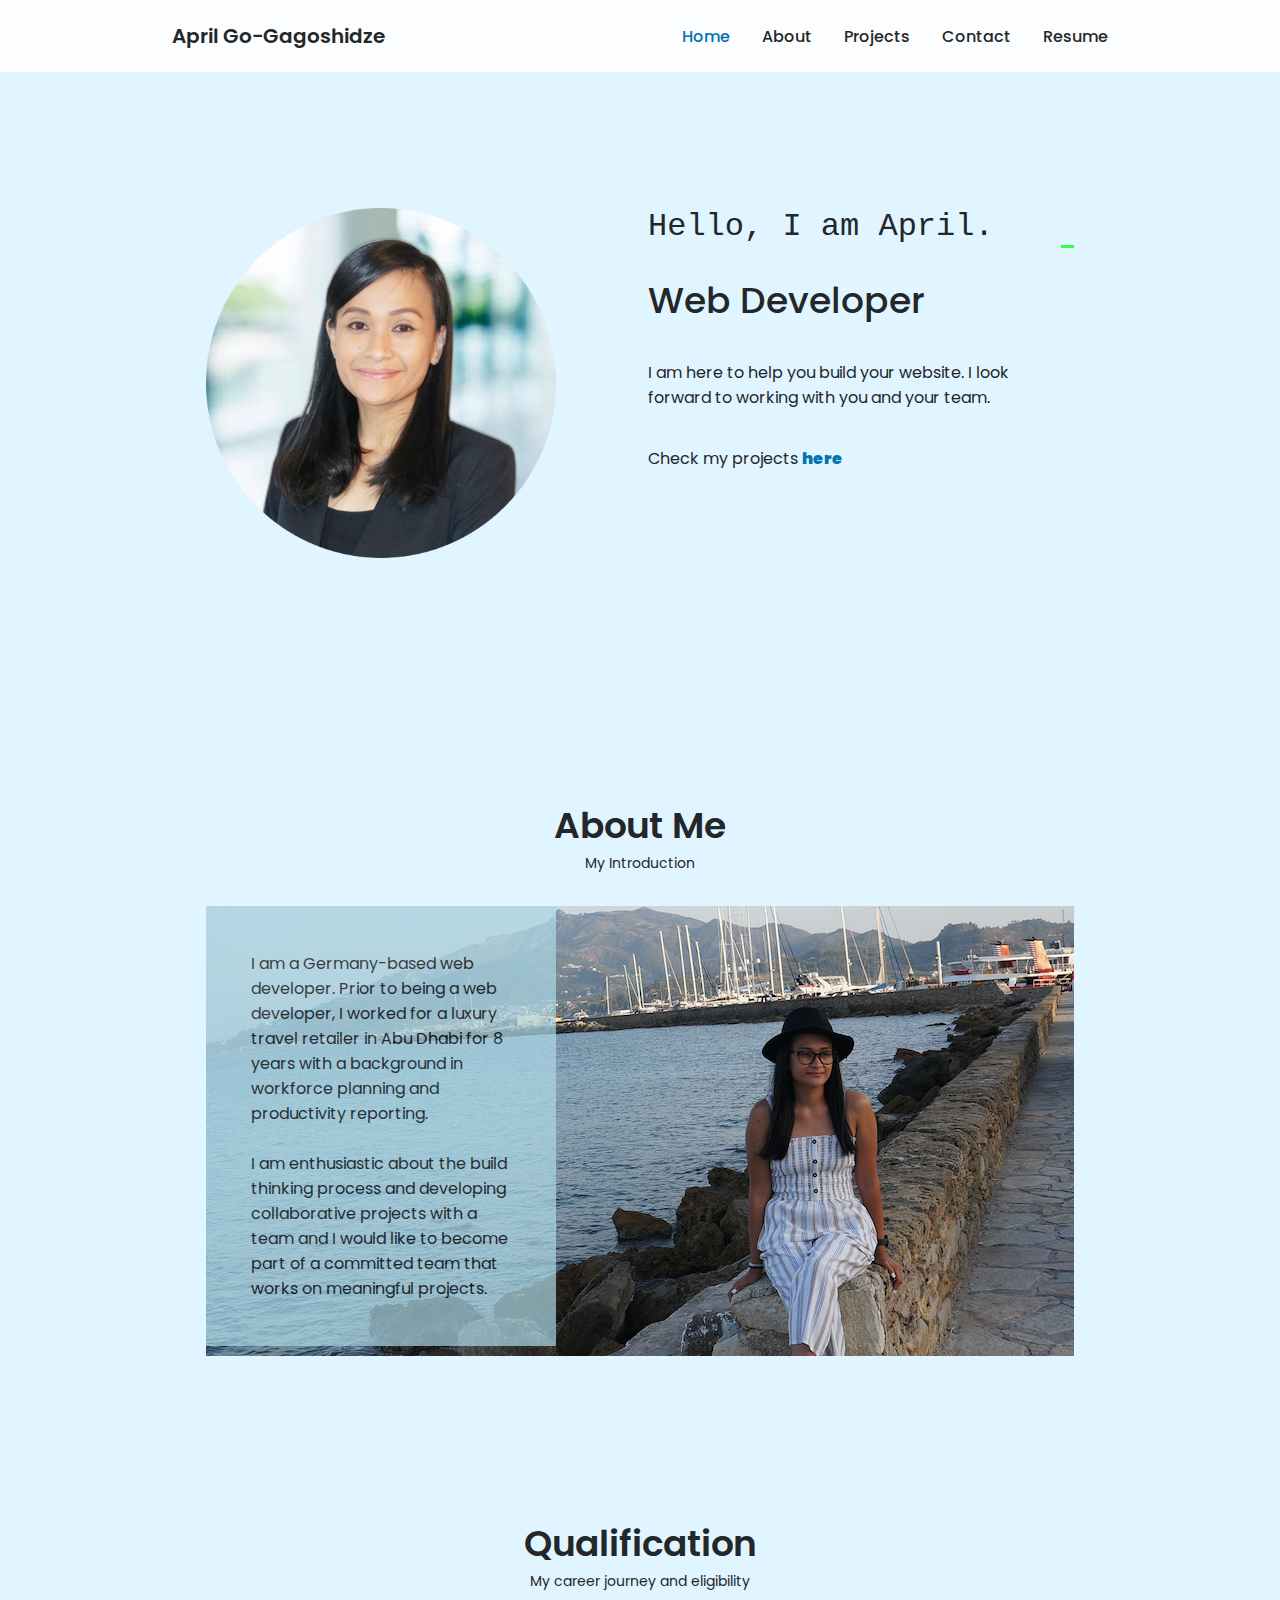
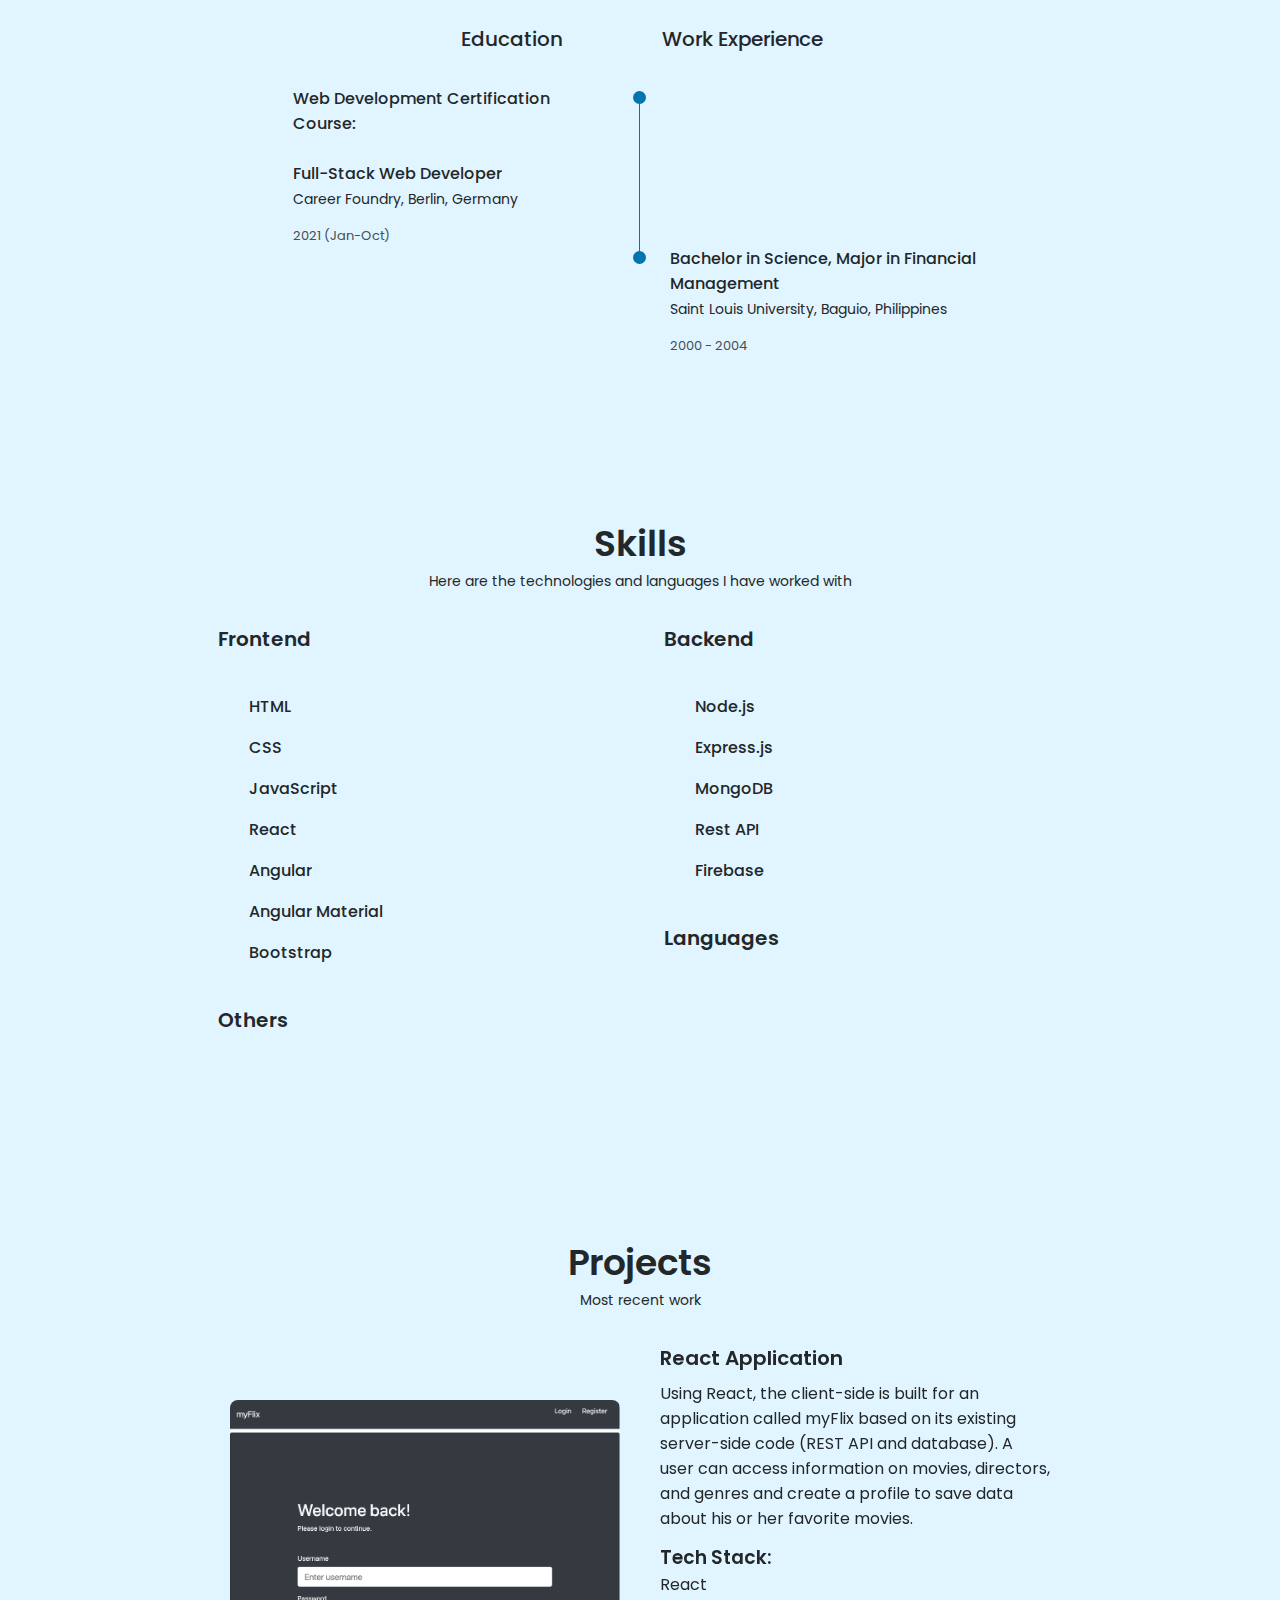
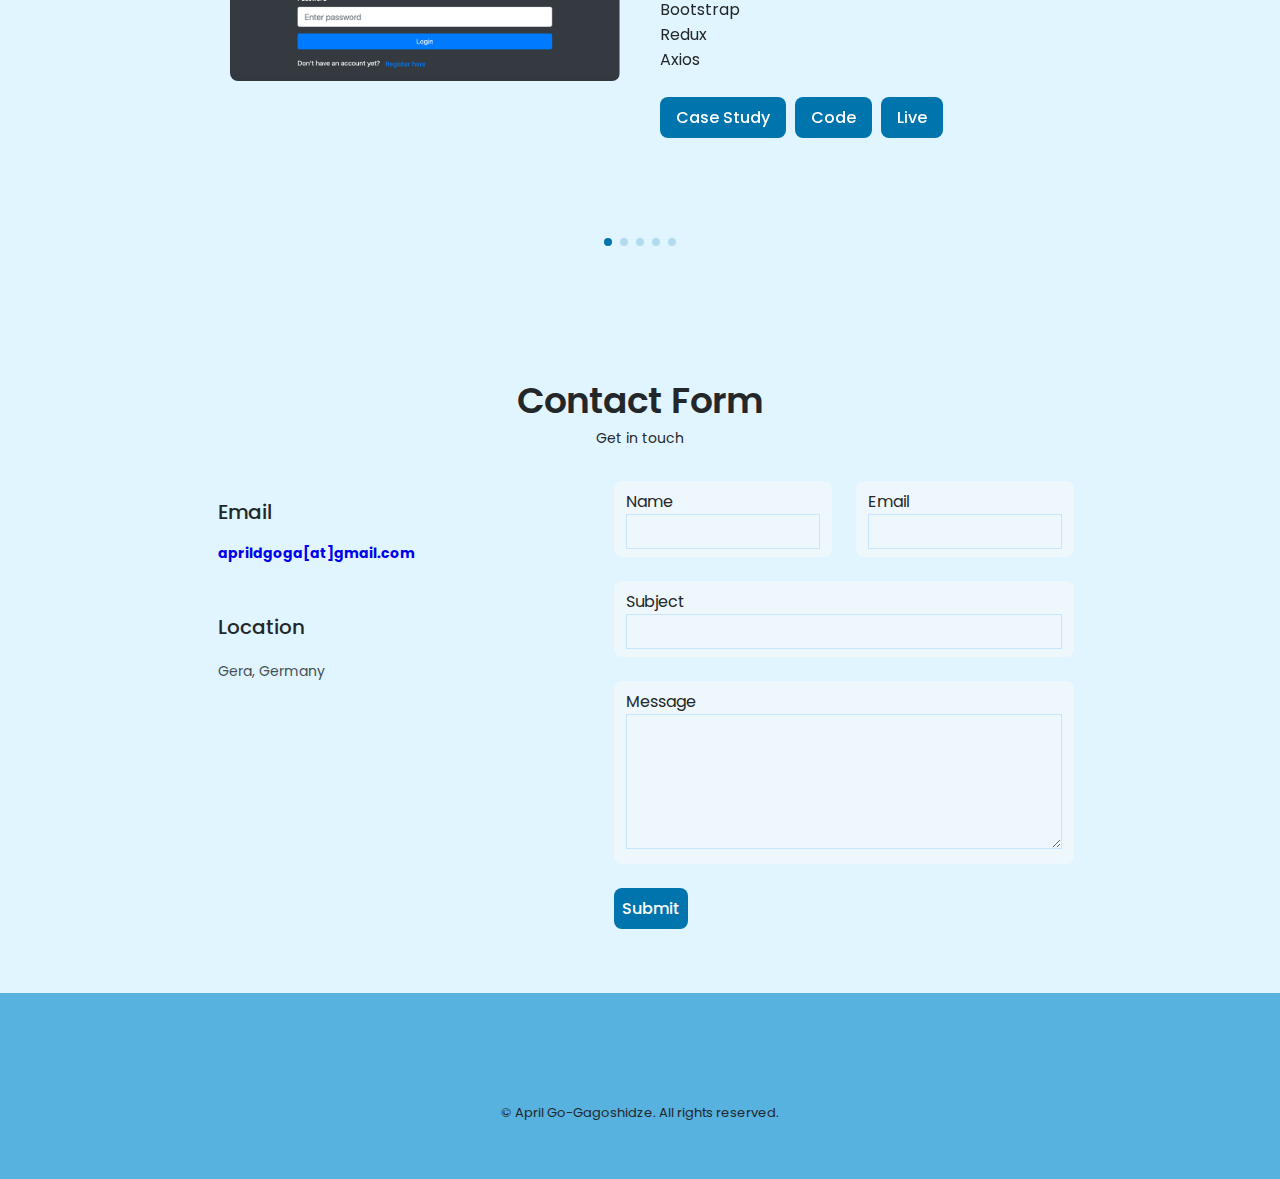
<file: index.html>
<!DOCTYPE html>
  <html lang="en">
    <head>
      <meta charset="UTF-8">
      <meta name="viewport" content="width=device-width, initial-scale=1.0">

      <!--==================== UNICONS ====================-->
      <link rel="stylesheet" href="https://unicons.iconscout.com/release/v4.0.0/css/line.css">
      
      <!--==================== SWIPER CSS ====================-->
      <link rel="stylesheet" href="assets/css/swiper-bundle.min.css">
      
      <!--==================== CSS ====================-->
      <link rel="stylesheet" href="assets/css/styles.css">

      <title>April Go-Gagoshidze</title>
    </head>
    <body>
      <!--==================== HEADER ====================-->
      <header class="header" id="header">
          <nav class="nav container">
            <a href="#home" class="nav__logo">April Go-Gagoshidze</a>
            <div class="nav__menu" id="nav-menu">
              <ul class="nav__list grid">
                <li class="nav__item">
                  <a href="#home" class="nav__link active-link">
                    <i class="uil uil-estate nav__icon"></i> Home
                  </a>
                </li>
                <li class="nav__item">
                  <a href="#about" class="nav__link">
                    <i class="uil uil-user nav__icon"></i> About
                  </a>
                </li>
                <li class="nav__item">
                  <a href="#projects" class="nav__link">
                    <i class="uil uil-scenery nav__icon"></i> Projects
                  </a>
                </li>
                <li class="nav__item">
                  <a href="#contact" class="nav__link">
                    <i class="uil uil-message nav__icon"></i> Contact
                  </a>
                </li>
                <li class="nav__item">
                  <a href="assets/docs/April_Go-Gagoshidze_Resume.pdf" target="_blank" class="nav__link">
                    <i class="uil uil-download-alt nav__icon"></i> Resume
                  </a>
                </li>
              </ul>
              <i class="uil uil-times nav__close" id="nav-close"></i>
            </div>
            <div class="nav__btns">
              <div class="nav__toggle" id="nav-toggle">
                <i class="uil uil-apps"></i>
              </div>
            </div>
          </nav>
      </header>

      <!--==================== MAIN ====================-->
      <main class="main">
        <!--==================== HOME ====================-->
        <section class="about section" id="home">
          <div class="about__container container grid">
            <img src="assets/img/profilePhoto.png" alt="About Photo" class="about__img1">

            <div>
              <div id="parent">Hello, I am April.<div id="border"></div></div>
              <br>
              <h3 class="home__title">Web Developer</h3>
              <p class="home__description">I am here to help you build your
                website. I look forward to working with you and your team.
              </p>
              <p class="home__description">Check my projects
                <a href="#projects" class="home__button">
                  here
                  <i class="uil uil-arrow-right button__icon"></i>
                </a>
              </p>
              
              <div class="home__buttons">
                <a href="https://www.linkedin.com/in/april-go-gagoshidze-614bb2204/" target="_blank" class="home__social">
                  <i class="uil uil-linkedin-alt"></i>
                </a>
                <a href="https://github.com/goapril" target="_blank" class="home__social">
                  <i class="uil uil-github"></i>
                </a>
                <a href="https://twitter.com/April80409451" target="_blank" class="home__social">
                  <i class="uil uil-twitter-alt"></i>
                </a>
                <a href="https://medium.com/@goapril" target="_blank" class="home__social">
                  <i class="uil uil-medium-m"></i>
                </a>
              </div>
            </div>
          </div>
        </section>

        <!--==================== ABOUT ====================-->
        <section class="about section" id="about">
          <h2 class="section__title">About Me</h2>
          <span class="section__subtitle">My Introduction</span>

          <div class="container grid">
            <!--<img src="assets/img/about__april2.png" alt="About Photo" class="about__img2">-->

            <div class="about__data">
              <div class="descriptionBox">
                <p class="about__description">I am a Germany-based web developer. Prior to being a web developer,
                  I worked for a luxury travel retailer in Abu Dhabi for 8 years with a background
                  in workforce planning and productivity reporting.
                  <br>
                  <br>
                  I am enthusiastic about the build thinking process and developing
                  collaborative projects with a team and I would like to become part of a committed team that
                  works on meaningful projects.
                </p>
              </div>
              <!--
              <div class="about__buttons">
                <a download="" href="assets/docs/April_Go-Gagoshidze_Resume.docx" class="button button--flex">
                  Download Resume<i class="uil uil-download-alt button__icon"></i>
                </a>
              </div>
              -->
            </div>
          </div>
        </section>

        <!--==================== QUALIFICATION ====================-->
        <section class="qualification section">
          <h2 class="section__title">Qualification</h2>
          <span class="section__subtitle">My career journey and eligibility</span>

          <div class="qualification__container container">
            <div class="qualification__tabs">
              <div tabindex="1" class="qualification__button button--flex qualification__active" data-target="#education">
                <i class="uil uil-graduation-cap qualification__icon"></i>
                Education
              </div>

              <div tabindex="1" class="qualification__button button--flex" data-target="#work">
                <i class="uil uil-briefcase-alt qualification__icon"></i>
                Work Experience
              </div>                      
            </div>

            <div class="qualification__sections">
              <!--=============== QUALIFICATION CONTENT 1 ===============-->
              <div class="qualification__content qualification__active" data-content id="education">
                <!--=============== QUALIFICATION 1 ===============-->
                <div class="qualification__data">
                  <div>
                    <h2 class="qualification__title">Web Development Certification Course:</h2>
                    <br>
                    <h3 class="qualification__title">Full-Stack Web Developer</h3>
                    <span class="qualification__subtitle">Career Foundry, Berlin, Germany</span>
                    <div class="qualification__calendar">
                      <i class="uil uil-calendar-alt"></i>
                      2021 (Jan-Oct)
                    </div>
                  </div>

                  <div>
                    <span class="qualification__rounder"></span>
                    <span class="qualification__line"></span>
                  </div>
                </div>
                  
                <!--=============== QUALIFICATION 2 ===============-->
                <div class="qualification__data">                                 
                  <div></div>

                  <div>
                    <span class="qualification__rounder"></span>
                  </div>
            
                  <div>
                    <h3 class="qualification__title">Bachelor in Science, Major in Financial Management</h3>
                    <span class="qualification__subtitle">Saint Louis University, Baguio, Philippines</span>
                    <div class="qualification__calendar">
                      <i class="uil uil-calendar-alt"></i>
                      2000 - 2004
                    </div>
                  </div>
                </div>
              </div>

              <!--=============== QUALIFICATION CONTENT 2 ===============-->
              <div class="qualification__content" data-content id="work">
                <!--=============== QUALIFICATION 1 ===============-->
                <div class="qualification__data">
                  <div>
                    <h3 class="qualification__title">Web Developer</h3>
                    <span class="qualification__subtitle">Gera, Germany</span>
                    <div class="qualification__calendar">
                      <i class="uil uil-calendar-alt"></i>
                      2021 - Present
                    </div>
                  </div>

                  <div>
                    <span class="qualification__rounder"></span>
                    <span class="qualification__line"></span>
                  </div>
                </div>
                  
                <!--=============== QUALIFICATION 2 ===============-->
                <div class="qualification__data">
                  <div></div>

                  <div class="qualification__time">
                    <span class="qualification__rounder"></span>
                    <span class="qualification__line"></span>
                  </div>

                  <div>
                    <h3 class="qualification__title">Scheduling Specialist</h3>
                    <span class="qualification__subtitle">DFS Middle East LLC, Abu Dhabi, UAE</span>
                    <div class="qualification__calendar">
                      <i class="uil uil-calendar-alt"></i>
                      Sep 2009 - Aug 2016
                    </div>
                  </div>
                </div>

                <div class="qualification__data">
                  <div>
                    <h3 class="qualification__title">Training Administrator</h3>
                    <span class="qualification__subtitle">DFS Middle East LLC, Abu Dhabi, UAE</span>
                    <div class="qualification__calendar">
                      <i class="uil uil-calendar-alt"></i>
                      May 2008 - Aug 2009
                    </div>
                  </div>

                  <div>
                    <span class="qualification__rounder"></span>
                    <!-- <span class="qualification__line"></span> -->
                  </div>
                </div>
              </div>
            </div>
          </div>
        </section>

        <!--==================== SKILLS ====================-->
        <section class="skills section">
          <h2 class="section__title">Skills</h2>
          <span class="section__subtitle">Here are the technologies and languages I have worked with</span>

          <div class="skills__container container grid">
            <div>
              <!--=============== SKILLS 1 ===============-->
              <div class="skills__content skills__open">
                <div class="skills__header">
                  <i class="uil uil-arrow skills__icon"></i>
                  <div>
                    <h1 class="skills__title">Frontend</h1>
                  </div>

                  <i class="uil uil-angle-down skills__arrow"></i>
                </div>

                <div class="skills__list grid">
                  <div class="skills__data">
                    <div class="skills__titles">
                      <h3 class="skills__name">HTML</h3>
                    </div>
                  </div>

                  <div class="skills__data">
                    <div class="skills__titles">
                      <h3 class="skills__name">CSS</h3>
                    </div>
                  </div>

                  <div class="skills__data">
                    <div class="skills__titles">
                      <h3 class="skills__name">JavaScript</h3>
                    </div>
                  </div>

                  <div class="skills__data">
                    <div class="skills__titles">
                      <h3 class="skills__name">React</h3>
                    </div>
                  </div>

                  <div class="skills__data">
                    <div class="skills__titles">
                      <h3 class="skills__name">Angular</h3>
                    </div>
                  </div>

                  <div class="skills__data">
                    <div class="skills__titles">
                      <h3 class="skills__name">Angular Material</h3>
                    </div>
                  </div>

                  <div class="skills__data">
                    <div class="skills__titles">
                      <h3 class="skills__name">Bootstrap</h3>
                    </div>
                  </div>

                </div>
              </div>

              <!--=============== SKILLS 2 ===============-->
              <div class="skills__content skills__close">
                <div class="skills__header">
                  <i class="uil uil-server-network skills__icon"></i>
                  <div>
                    <h1 class="skills__title">Others</h1>
                  </div>

                  <i class="uil uil-angle-down skills__arrow"></i>
                </div>

                <div class="skills__list grid">
                  <div class="skills__data">
                    <div class="skills__titles">
                      <h3 class="skills__name">Github</h3>
                    </div>
                  </div>

                  <div class="skills__data">
                    <div class="skills__titles">
                      <h3 class="skills__name">Heroku</h3>
                    </div>
                  </div>

                  <div class="skills__data">
                    <div class="skills__titles">
                      <h3 class="skills__name">Amazon Lambda</h3>
                    </div>
                  </div>

                  <div class="skills__data">
                    <div class="skills__titles">
                      <h3 class="skills__name">NPM</h3>
                    </div>
                  </div>

                  <div class="skills__data">
                    <div class="skills__titles">
                      <h3 class="skills__name">Adobe Photoshop CC</h3>
                    </div>
                  </div>

                  <div class="skills__data">
                    <div class="skills__titles">
                      <h3 class="skills__name">Adobe InDesign</h3>
                    </div>
                  </div>

                  <div class="skills__data">
                    <div class="skills__titles">
                      <h3 class="skills__name">MS and Google Office Apps</h3>
                    </div>
                  </div>
                </div>
              </div>
            </div>

            <div>
              <!--=============== SKILLS 3 ===============-->
              <div class="skills__content skills__open">
                <div class="skills__header">
                  <i class="uil uil-server skills__icon"></i>
                  <div>
                    <h1 class="skills__title">Backend</h1>
                  </div>

                  <i class="uil uil-angle-down skills__arrow"></i>
                </div>

                <div class="skills__list grid">
                  <div class="skills__data">
                    <div class="skills__titles">
                      <h3 class="skills__name">Node.js</h3>
                    </div>
                  </div>

                  <div class="skills__data">
                    <div class="skills__titles">
                      <h3 class="skills__name">Express.js</h3>
                    </div>
                  </div>

                  <div class="skills__data">
                    <div class="skills__titles">
                      <h3 class="skills__name">MongoDB</h3>
                    </div>
                  </div>

                  <div class="skills__data">
                    <div class="skills__titles">
                      <h3 class="skills__name">Rest API</h3>
                    </div>
                  </div>

                  <div class="skills__data">
                    <div class="skills__titles">
                      <h3 class="skills__name">Firebase</h3>
                    </div>
                  </div>

                </div>
              </div>

              <!--=============== SKILLS 4 ===============-->
              <div class="skills__content skills__close">
                <div class="skills__header">
                  <i class="uil uil-globe skills__icon"></i>
                  <div>
                    <h1 class="skills__title">Languages</h1>
                  </div>

                  <i class="uil uil-angle-down skills__arrow"></i>
                </div>

                <div class="skills__list grid">
                  <div class="skills__data">
                    <div class="skills__titles">
                      <h3 class="skills__name">English</h3>
                    </div>
                  </div>

                  <div class="skills__data">
                    <div class="skills__titles">
                      <h3 class="skills__name">Filipino</h3>
                    </div>
                  </div>

                  <div class="skills__data">
                    <div class="skills__titles">
                      <h3 class="skills__name">German</h3>
                    </div>
                  </div>

                </div>
              </div>
            </div>
            
          </div>
        </section> 

        <!--==================== PORTFOLIO ====================-->
        <section class="portfolio section" id="projects">
          <h2 class="section__title">Projects</h2>
          <span class="section__subtitle">Most recent work</span>

          <div class="portfolio__container container swiper-container">
            <div class="swiper-wrapper">
              <!--=============== PORTFOLIO 1 ===============-->
              <div class="portfolio__content grid swiper-slide">
                <img src="assets/img/ReactApp.png" alt="Project Photo" class="portfolio__img">

                <div class="portfolio__data">
                  <h3 class="portfolio__title">React Application</h3>
                  <p class="portfolio__description">Using React, the client-side is built for an application
                    called myFlix based on its existing server-side code (REST API and database). A user can
                    access information on movies, directors, and genres and create a profile to save data
                    about his or her favorite movies.
                  </p>
                  <h3>Tech Stack:</h3>
                  <li>React</li>
                  <li>Bootstrap</li>
                  <li>Redux</li>
                  <li>Axios</li>
                  <br>
                  <a href="casestudy.html" target="_blank" class="button button--flex button--small portfolio__button">
                    Case Study
                  </a>
                  <a href="https://github.com/goapril/myFlix-client" target="_blank" class="button button--flex button--small portfolio__button">
                    Code
                  </a>
                  <a href="https://april-myflix.netlify.app/" target="_blank" class="button button--flex button--small portfolio__button">
                    Live
                  </a>
                </div>
              </div>

              <!--=============== PORTFOLIO 2 ===============-->
              <div class="portfolio__content grid swiper-slide">
                <img src="assets/img/AngularApp.png" alt="Project Photo" class="portfolio__img">

                <div class="portfolio__data">
                  <h3 class="portfolio__title">Angular Application</h3>
                  <p class="portfolio__description">Using Angular, build the client-side for an application
                    called myFlix based on its existing server-side code (REST API and database), with
                    supporting documentation. Users will be able to use the app whenever they want to read
                    information about different movies or update their user information.
                  </p>
                  <h3>Tech Stack:</h3>
                  <li>Angular</li>
                  <li>Node.js and npm package</li>
                  <li>Angular Material</li>
                  <li>Typedoc</li>
                  <li>JSdoc</li>
                  <br>
                  <a href="https://github.com/goapril/myFlix-Angular-client/tree/NewBranch2" target="_blank" class="button button--flex button--small portfolio__button">
                    Code
                  </a>
                  <a href="https://goapril.github.io/myFlix-Angular-client/" target="_blank" class="button button--flex button--small portfolio__button">
                    Live
                  </a>
                </div>
              </div>

              <!--=============== PORTFOLIO 3 ===============-->
              <div class="portfolio__content grid swiper-slide">
                <img src="assets/img/api.png" alt="Project Photo" class="portfolio__img">

                <div class="portfolio__data">
                  <h3 class="portfolio__title">Movie API</h3>
                  <p class="portfolio__description">The server-side component of a “movies” web application is
                    built. The web application will provide users with access to information about different
                    movies, directors, and genres. Users will be able to sign up, update their personal
                    information, and create a list of their favorite movies.
                  </p>
                  <h3>Tech Stack:</h3>
                  <li>Node.js</li>
                  <li>Express</li>
                  <li>MongoDB</li>
                  <li>Mongoose</li>
                  <li>JavaScript</li>
                  <li>Hosting via Heroku and testing on Postman</li>
                  <br>
                  <a href="https://github.com/goapril/movie_api" target="_blank" class="button button--flex button--small portfolio__button">
                    Code
                  </a>
                </div>
              </div>

              <!--=============== PORTFOLIO 4 ===============-->
              <div class="portfolio__content grid swiper-slide">
                <img src="assets/img/MeetHub.png" alt="Project Photo" class="portfolio__img">

                <div class="portfolio__data">
                  <h3 class="portfolio__title">Meethub App</h3>
                  <p class="portfolio__description">This application uses the Google Calendar API to fetch
                    upcoming events and it is built with a serverless, progressive web application (PWA)
                    with React using a test-driven development (TDD) technique.
                  </p>
                  <h3>Tech Stack:</h3>
                  <li>React</li>
                  <li>Google OAuth2 for login</li>
                  <li>Amazon Lambda functions for hosting</li>
                  <li>Enzyme for code testing</li>
                  <br>
                  <a href="https://github.com/goapril/meethub" target="_blank" class="button button--flex button--small portfolio__button">
                    Code
                  </a>
                  <a href="https://goapril.github.io/meethub/" target="_blank" class="button button--flex button--small portfolio__button">
                    Live
                  </a>
                </div>
              </div>

              <!--=============== PORTFOLIO 5 ===============-->
              <div class="portfolio__content grid swiper-slide">
                <img src="assets/img/PokedexApp.png" alt="Project Photo" class="portfolio__img">

                <div class="portfolio__data">
                  <h3 class="portfolio__title">Pokedex App</h3>
                  <p class="portfolio__description">This is a small web application that is built with HTML,
                    CSS, and JavaScript that loads data from an external API and enables the viewing of data
                    points in detail.
                  </p>
                  <h3>Tech Stack:</h3>
                  <li>HTML</li>
                  <li>CSS</li>
                  <li>JavaScript</li>
                  <li>Bootstrap</li>
                  <br>
                  <a href="https://github.com/goapril/PokeDexApp" target="_blank" class="button button--flex button--small portfolio__button">
                    Code
                  </a>
                  <a href="https://goapril.github.io/PokeDexApp/" target="_blank" class="button button--flex button--small portfolio__button">
                    Live
                  </a>
                </div>
              </div>
            </div>

            <div class="swiper-button-next">
              <i class="uil uil-angle-right-b swiper-portfolio-icon"></i>
            </div>
            <div class="swiper-button-prev">
              <i class="uil uil-angle-left-b swiper-portfolio-icon"></i>
            </div>

            <div class="swiper-pagination"></div>
          </div>
        </section>
        
        <!--==================== CONTACT ME ====================-->
        <!--<section class="contact section" id="contact">
          <h2 class="section__title">Contact</h2>
          <span class="section__subtitle">If you want to get in touch, click my email below.
          <br> I will get back to you as soon as I can.</span>

          <div class="contact__container container">
            <div class="contact__socials">
              <a href="mailto:aprildgoga@gmail.com">
                <i class="uil uil-envelopes contact__icon"></i>
              </a>
              <h3 class="contact__social"><a href="mailto:aprildgoga@gmail.com">aprildgoga[at]gmail.com</a></h3>
            </div>
          </div>
        </section>-->

        <!--==================== CONTACT ME ====================-->
        <section class="contact section" id="contact">
          <h2 class="section__title">Contact Form</h2>
          <span class="section__subtitle">Get in touch</span>

          <div class="contact__container container grid">
            <div>
              <div class="contact__information">
                <i class="uil uil-envelope contact__icon"></i>

                <div>
                  <h3 class="contact__title">Email</h3>
                  <h5 class="contact__subtitle"><a href="mailto:aprildgoga@gmail.com">aprildgoga[at]gmail.com</a></h5>
                </div>
              </div>

              <div class="contact__information">
                <i class="uil uil-map-marker contact__icon"></i>

                <div>
                  <h3 class="contact__title">Location</h3>
                  <span class="contact__subtitle">Gera, Germany</span>
                </div>
              </div>
            </div>

            <form action="https://formsubmit.co/aprildgoga@gmail.com" method="POST" class="contact__form grid" id="contactForm">
              <div class="contact__inputs grid">
                <div class="contact__content">
                  <label for="" class="contact__label">Name</label>
                  <input type="text" class="contact__input" name="name" required>
                </div>
                <div class="contact__content">
                  <label for="" class="contact__label">Email</label>
                  <input type="email" class="contact__input" name="email" required>
                </div>
              </div>
              <div class="contact__content">
                <label for="" class="contact__label">Subject</label>
                <input type="text" class="contact__input" name="subject" required>
              </div>
              <div class="contact__content">
                <label for="" class="contact__label">Message</label>
                <textarea name="message" id="message" cols="0" rows="5" class="contact__input"></textarea>
              </div>
              <input type="hidden" name="_subject" value="New email!">
              <input type="hidden" name="_next" value="https://goapril.github.io/PortfolioAGG/thankyou.html">
              <div>
                <button type="submit" class="button contact__button">
                  Submit
                </button>
              </div>
            </form>
          </div>
        </section>
      </main>

      <!--==================== FOOTER ====================-->
      <footer class="footer">
        <div class="footer__bg">
          <div class="footer__container container">
            <div class="footer__socials">
              <a href="https://www.linkedin.com/in/april-go-gagoshidze-614bb2204/" target="_blank" class="footer__social">
                <i class="uil uil-linkedin-alt"></i>
              </a>
              <a href="https://github.com/goapril" target="_blank" class="footer__social">
                <i class="uil uil-github"></i>
              </a>
              <a href="https://twitter.com/April80409451" target="_blank" class="footer__social">
                <i class="uil uil-twitter-alt"></i>
              </a>
              <a href="https://medium.com/@goapril" target="_blank" class="footer__social">
                <i class="uil uil-medium-m"></i>
              </a>
            </div>
          </div>
          <p class="footer__copy">&#169; April Go-Gagoshidze. All rights reserved.</p>
        </div>
      </footer>
      
      <!--==================== SCROLL TOP ====================-->
      <a href="#" class="scrollup" id="scroll-up">
        <i class="uil uil-arrow-up scrollup__icon"></i>
      </a>

      <!--==================== SWIPER JS ====================-->
      <script src="assets/js/swiper-bundle.min.js"></script>
        
      <!--==================== MAIN JS ====================-->
      <script src="assets/js/main.js"></script>
    </body>
  </html>
</file>
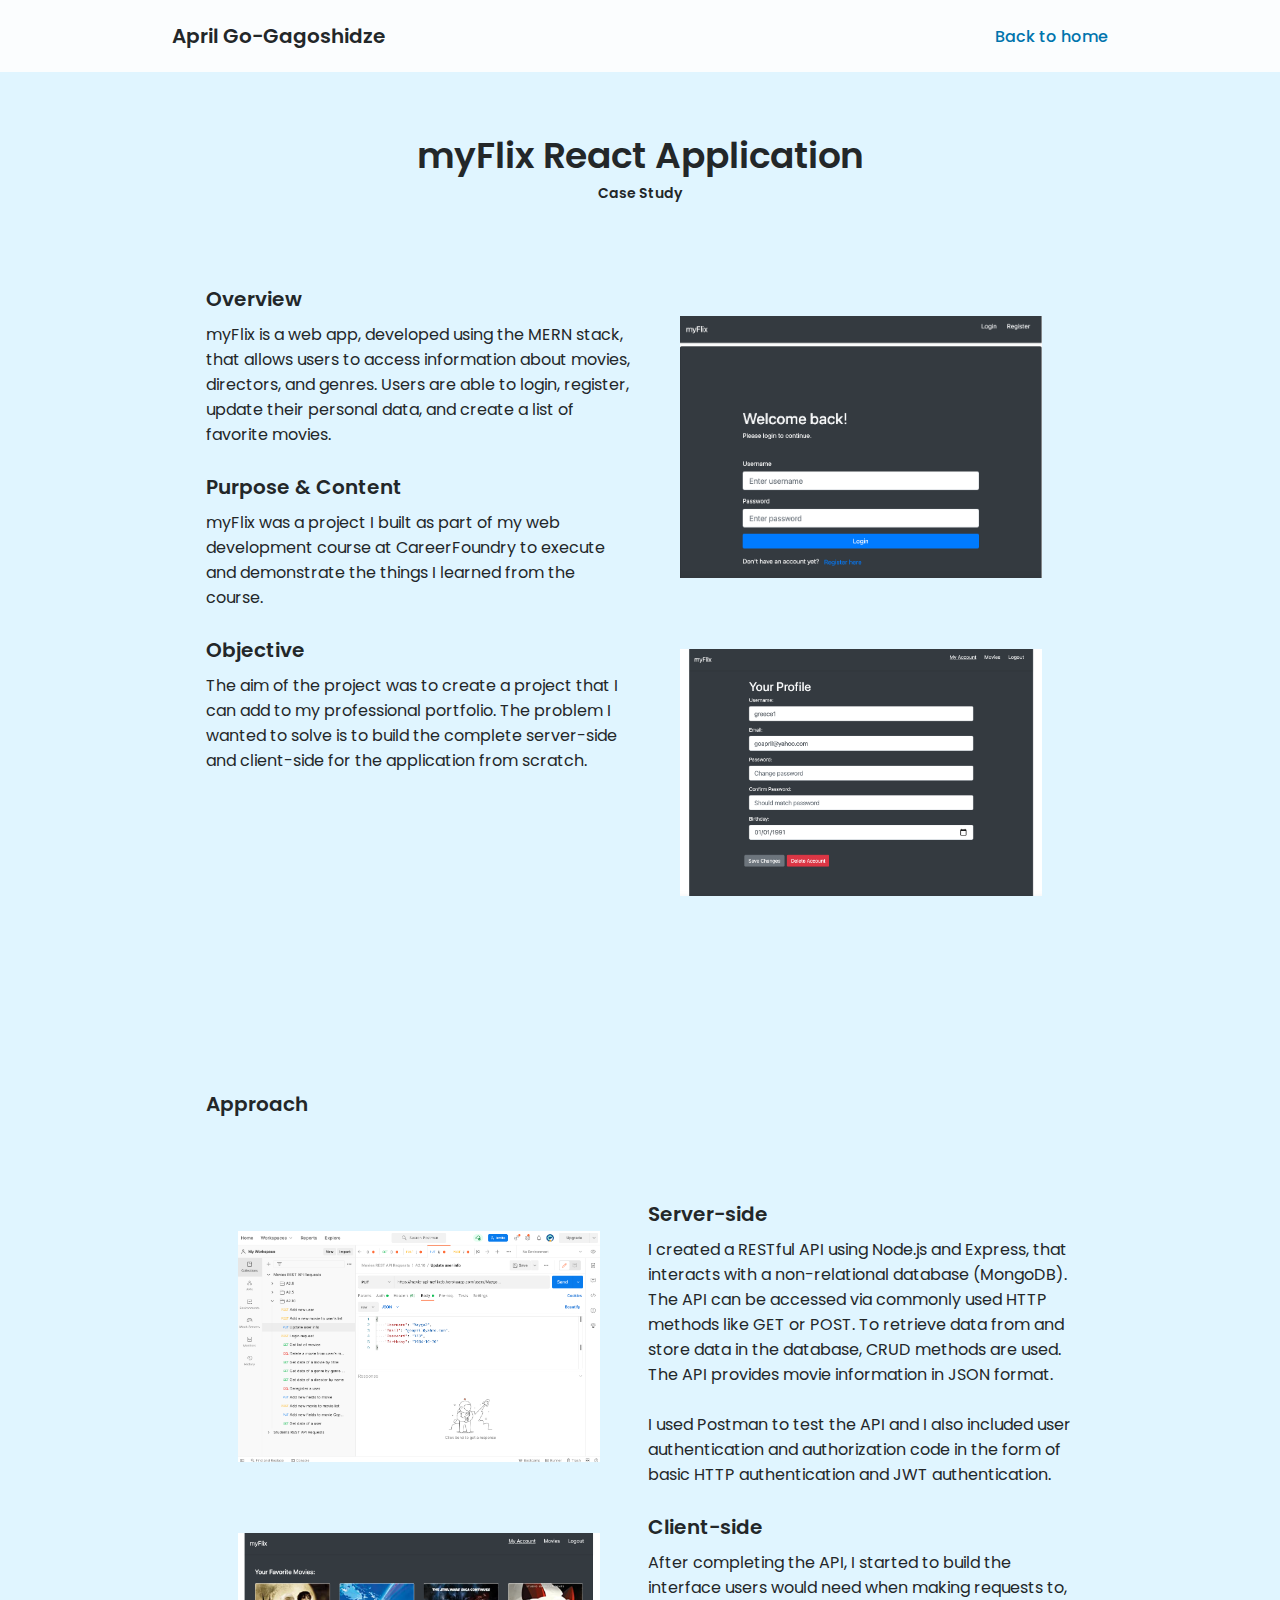
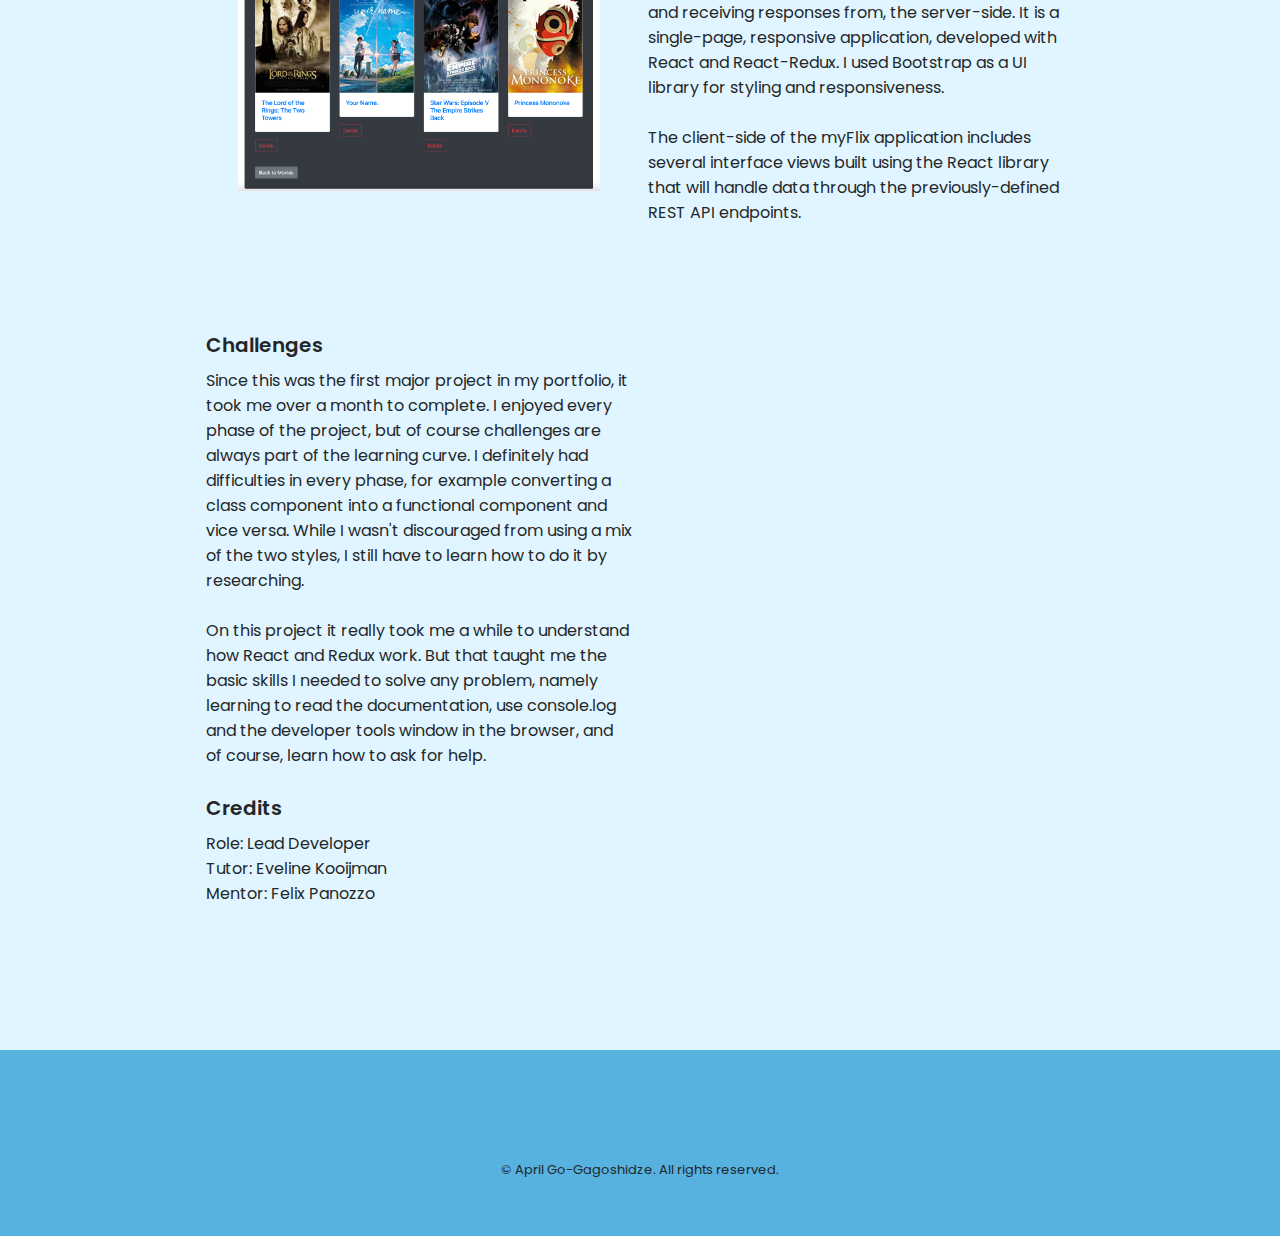
<file: casestudy.html>
<!DOCTYPE html>
  <html lang="en">
    <head>
      <meta charset="UTF-8">
      <meta name="viewport" content="width=device-width, initial-scale=1.0">

      <!--==================== UNICONS ====================-->
      <link rel="stylesheet" href="https://unicons.iconscout.com/release/v4.0.0/css/line.css">
      
      <!--==================== SWIPER CSS ====================-->
      <link rel="stylesheet" href="assets/css/swiper-bundle.min.css">
      
      <!--==================== CSS ====================-->
      <link rel="stylesheet" href="assets/css/styles.css">

      <title>Case Study</title>
    </head>
    <body>
      <!--==================== HEADER ====================-->
      <header class="header" id="header">
        <nav class="nav container">
          <a href="#home" class="nav__logo">April Go-Gagoshidze</a>
          <div class="nav__menu" id="nav-menu">
            <ul class="nav__list grid">
              <li class="nav__item">
                <a href="index.html" class="nav__link active-link">
                  <i class="uil uil-estate nav__icon"></i> Back to home
                </a>
              </li>
            </ul>
            
          </div>
          <div class="nav__btns">
            <div class="nav__toggle" id="nav-toggle">
              <i class="uil uil-estate nav__icon"></i>
            </div>
          </div>
        </nav>
      </header>

      <!--==================== Case Study ====================-->
      <section class="about section" id="about">
        <h2 class="section__title">myFlix React Application</h2>
        <h3 class="section__subtitle">Case Study</h3>

        <div class="about__container container grid">
          <div>
            <h3 class="portfolio__title">Overview</h3>
            <p>myFlix is a web app, developed using the MERN stack, that allows
              users to access information about movies, directors, and genres. Users are able to login, register,
              update their personal data, and create a list of favorite movies.
            </p>
            <br>
            <h3 class="portfolio__title">Purpose & Content</h3>
            <p>myFlix was a project I built as part of my web development course at
              CareerFoundry to execute and demonstrate the things I learned from the course.
            </p>
            <br>
            <h3 class="portfolio__title">Objective</h3>
            <p>The aim of the project was to create a project that I can add to my
              professional portfolio. The problem I wanted to solve is to build the complete server-side and
              client-side for the application from scratch.
            </p>
          </div>
          <div>
            <img src="assets/img/ReactApp.png" alt="React Project Photo" class="case__img">
            <img src="assets/img/profile.png" alt="React Project Photo" class="case__img">
          </div>
          <br>
          <br>
        </div>

        <div class="about__container container">
          <h3 class="portfolio__title">Approach</h3>
        </div>

        <div class="about__container container grid">
          <div>
            <img src="assets/img/postman.png" alt="React Project Photo" class="case__img">
            <img src="assets/img/favoritemovies.png" alt="React Project Photo" class="case__img">
          </div>
          <div>
            <h3 class="portfolio__title">Server-side</h3>
            <p>I created a RESTful API using Node.js and Express, that interacts with a
              non-relational database (MongoDB). The API can be accessed via commonly used HTTP methods like GET or
              POST. To retrieve data from and store data in the database, CRUD methods are used. The API provides
              movie information in JSON format.
            </p>
            <br>
            <p>
              I used Postman to test the API and I also included user authentication and authorization code in the
              form of basic HTTP authentication and JWT authentication.
            </p>
            <br>
            <h3 class="portfolio__title">Client-side</h3>
            <p>After completing the API, I started to build the interface users would
              need when making requests to, and receiving responses from, the server-side. It is a single-page,
              responsive application, developed with React and React-Redux. I used  Bootstrap as a UI library for
              styling and responsiveness.
            </p>
            <br>
            <p>The client-side of the myFlix application includes several interface views built using the React library
              that will handle data through the previously-defined REST API endpoints.
            </p>
            <br>
          </div>
        </div>

        <div class="about__container container grid">
          <div>
            <h3 class="portfolio__title">Challenges</h3>
            <p>Since this was the first major project in my portfolio, it took me over a
              month to complete. I enjoyed every phase of the project, but of course challenges are always part of the
              learning curve. I definitely had difficulties in every phase, for example converting a class component
              into a functional component and vice versa. While I wasn't discouraged from using a mix of the two styles,
              I still have to learn how to do it by researching.
            </p>
            <br>
            <p>On this project it really took me a while to understand how React and Redux work. But that taught me the
              basic skills I needed to solve any problem, namely learning to read the documentation, use console.log and
              the developer tools window in the browser, and of course, learn how to ask for help.
            </p>
            <br>
            <div>
              <h3 class="portfolio__title">Credits</h3>
              <p>Role: Lead Developer</p>
              <p>Tutor: Eveline Kooijman</p>
              <p>Mentor: Felix Panozzo</p>
            </div>
          </div>
          
        </div>
      </section>

      <!--==================== FOOTER ====================-->
      <footer class="footer">
        <div class="footer__bg">
          <div class="footer__container container">
            <div class="footer__socials">
              <a href="https://www.linkedin.com/in/april-go-gagoshidze-614bb2204/" target="_blank" class="footer__social">
                <i class="uil uil-linkedin-alt"></i>
              </a>
              <a href="https://github.com/goapril" target="_blank" class="footer__social">
                <i class="uil uil-github"></i>
              </a>
              <a href="https://twitter.com/April80409451" target="_blank" class="footer__social">
                <i class="uil uil-twitter-alt"></i>
              </a>
              <a href="https://medium.com/@goapril" target="_blank" class="footer__social">
                <i class="uil uil-medium-m"></i>
              </a>
            </div>
          </div>
          <p class="footer__copy">&#169; April Go-Gagoshidze. All rights reserved.</p>
        </div>
      </footer>
      
    <!--==================== SCROLL TOP ====================-->
    <a href="#" class="scrollup" id="scroll-up">
      <i class="uil uil-arrow-up scrollup__icon"></i>
    </a>

    <!--==================== SWIPER JS ====================-->
    <script src="assets/js/swiper-bundle.min.js"></script>

    <!--==================== MAIN JS ====================-->
    <script src="assets/js/main.js"></script>
  </body>
</html>
</file>
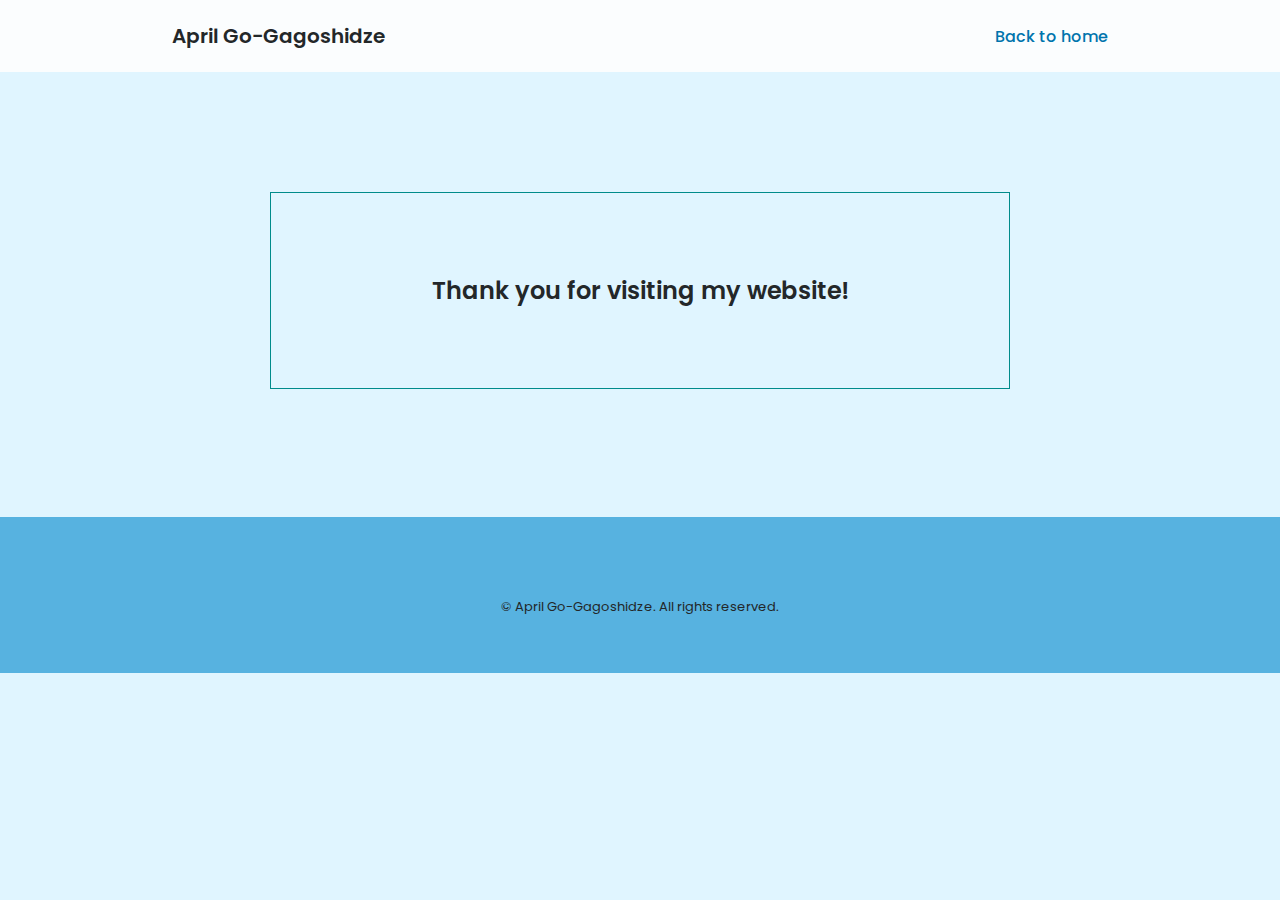
<file: thankyou.html>
<html lang="en">
<head>
  <meta charset="UTF-8">
      <meta name="viewport" content="width=device-width, initial-scale=1.0">

      <!--==================== UNICONS ====================-->
      <link rel="stylesheet" href="https://unicons.iconscout.com/release/v4.0.0/css/line.css">
      
      <!--==================== SWIPER CSS ====================-->
      <link rel="stylesheet" href="assets/css/swiper-bundle.min.css">
      
      <!--==================== CSS ====================-->
      <link rel="stylesheet" href="assets/css/styles.css">
</head>
<body>
  <!--==================== HEADER ====================-->
  <header class="header" id="header">
    <nav class="nav container">
      <a href="#home" class="nav__logo">April Go-Gagoshidze</a>
      <div class="nav__menu" id="nav-menu">
        <ul class="nav__list grid">
          <li class="nav__item">
            <a href="index.html" class="nav__link active-link">
              <i class="uil uil-estate nav__icon"></i> Back to home
            </a>
          </li>
        </ul>
      </div>
      <div class="nav__btns">
        <div class="nav__toggle" id="nav-toggle">
          <i class="uil uil-estate nav__icon"></i>
        </div>
      </div>
    </nav>
  </header>

  <!--==================== THANK YOU ====================-->
  <section class="about section container">
    <div class="thankYou__message">
      <h2>Thank you for visiting my website!</h2>
    </div>
  </section>

  <!--==================== FOOTER ====================-->
  <footer class="footer">
    <div class="footer__bg">
      <div class="footer__container container">
        <div class="footer__socials">
          <a href="https://www.linkedin.com/in/april-go-gagoshidze-614bb2204/" target="_blank" class="footer__social">
            <i class="uil uil-linkedin-alt"></i>
          </a>
          <a href="https://github.com/goapril" target="_blank" class="footer__social">
            <i class="uil uil-github"></i>
          </a>
          <a href="https://twitter.com/April80409451" target="_blank" class="footer__social">
            <i class="uil uil-twitter-alt"></i>
          </a>
          <a href="https://medium.com/@goapril" target="_blank" class="footer__social">
            <i class="uil uil-medium-m"></i>
          </a>
        </div>
      </div>
      <p class="footer__copy">&#169; April Go-Gagoshidze. All rights reserved.</p>
    </div>
  </footer>
</body>
</html>
</file>
<file: assets/css/styles.css>
/*==================== GOOGLE FONTS ====================*/
@import url('https://fonts.googleapis.com/css2?family=Poppins:wght@400;500;600&display=swap');

/*==================== VARIABLES CSS ====================*/
:root {
  --header-height: 3rem;

  /*========== Colors ==========*/
  /* Change favorite color */
  --hue-color: 200;

  /* HSL color mode */
  --first-color: hsl(var(--hue-color), 100%, 34%);
  --first-color-second: hsl(var(--hue-color), 69%, 61%);
  --first-color-alt: hsl(var(--hue-color), 57%, 53%);
  --first-color-lighter: hsl(var(--hue-color), 92%, 60%);
  --title-color: hsl(var(--hue-color), 8%, 15%);
  --text-color: hsl(var(--hue-color), 8%, 15%);
  --text-color-light: hsl(var(--hue-color), 8%, 30%);
  --input-color: hsl(var(--hue-color), 70%, 96%);
  --body-color: hsl(var(--hue-color), 60%, 99%);
  --container-color: #FFF;
  --scroll-bar-color: hsl(var(--hue-color), 12%, 90%);
  --scroll-thumb-color: hsl(var(--hue-color), 12%, 80%);

  /*========== Font and typography ==========*/
  --body-font: 'Poppins', sans-serif;

  /* .5rem = 8px, 1rem = 16px, 1.5rem = 24px ... */
  --big-font-size: 2rem;
  --h1-font-size: 1.5rem;
  --h2-font-size: 1.25rem;
  --h3-font-size: 1.125rem;
  --normal-font-size: .938rem;
  --small-font-size: .813rem;
  --smaller-font-size: .75rem;

  /*========== Font weight ==========*/
  --font-medium: 500;
  --font-semi-bold: 600;

  /*========== Margins Bottom ==========*/
  /* .25rem = 4px, .5rem = 8px, .75rem = 12px ... */
  --mb-0-25: .25rem;
  --mb-0-5: .5rem;
  --mb-0-75: .75rem;
  --mb-1: 1rem;
  --mb-1-5: 1.5rem;
  --mb-2: 2rem;
  --mb-2-5: 2.5rem;
  --mb-3: 3rem;

  /*========== z index ==========*/
  --z-tooltip: 10;
  --z-fixed: 100;
  --z-modal: 1000;
}

/* Font size for large devices */
@media screen and (min-width: 968px) {
  :root {
      --big-font-size: 3rem;
      --h1-font-size: 2.25rem;
      --h2-font-size: 1.5rem;
      --h3-font-size: 1.25rem;
      --normal-font-size: 1rem;
      --small-font-size: .875rem;
      --smaller-font-size: .813rem;
  }
}

/*==================== BASE ====================*/
*{
  box-sizing: border-box;
  padding: 0;
  margin: 0;
}

html{
  scroll-behavior: smooth;
}

body{
  margin: 0 0 var(--header-height) 0;
  font-family: var(--body-font);
  font-size: var(--normal-font-size);
  background-color: hsl(200, 100%, 94%);
  color: var(--text-color);
}

h1,h2,h3,h4{
  color: var(--title-color);
  font-weight: var(--font-semi-bold);
}

ul{
  list-style: none;
}

a{
  text-decoration: none;
}

img{
  max-width: 100%;
  height: auto;
}

/*==================== REUSABLE CSS CLASSES ====================*/
.section{
  padding: 2rem 0 4rem;
}

.section__title{
  font-size: var(--h1-font-size);
}

.section__subtitle{
  display: block;
  font-size: var(--small-font-size);
  margin-bottom: var(--mb-3);
}

.section__title,
.section__subtitle{
  text-align: center;
}

/*==================== LAYOUT ====================*/
.container{
  /*max-width: 768px;*/
  max-width: 868px;
  margin-left: var(--mb-1-5);
  margin-right: var(--mb-1-5);
}

.grid{
  display: grid;
  gap: 1.5rem;
}

.header{
  width: 100%;
  position: fixed;
  bottom: 0;
  left: 0;
  z-index: var(--z-fixed);
  background-color: var(--body-color);
}

/*==================== NAV ====================*/
.nav{
  max-width: 968px;
  height: var(--header-height);
  display: flex;
  justify-content: space-between;
  align-items: center;
}

.nav__logo{
  margin-left: 1rem;
}

.nav__logo{
  color: var(--title-color);
  font-weight: var(--font-semi-bold);
  font-size: var(--h3-font-size);
}

.nav__toggle{
  color: var(--title-color);
  font-weight: var(--font-semi-bold);
}

.nav__logo:hover{
  color: var(--first-color);
}

.nav__toggle{
  font-size: 1.1rem;
  cursor: pointer;
}

.nav__toggle:hover{
  color: var(--first-color);
}

@media screen and (max-width: 767px){
  .nav__menu{
    position: fixed;
    bottom: -100%;
    left: 0;
    width: 100%;
    background-color: var(--body-color);
    padding: 2rem 1.5rem 4rem;
    box-shadow: 0 -1px 4px rgba(0,0,0,.15);
    border-radius: 1.5rem 1.5rem 0 0;
    transition: .3s;
  }
}

.nav__list{
  grid-template-columns: repeat(3, 1fr);
  gap: 2rem;
}

.nav__link{
  display: flex;
  flex-direction: column;
  align-items: center;
  font-size: var(--normal-font-size);
  font-weight: var(--font-medium);
  color: var(--title-color);
}

.nav__link:hover{
  color: var(--first-color);
}

.nav__icon{
  font-size: 1.2rem;
}

.nav__close{
  position: absolute;
  right: 1.3rem;
  bottom: .5rem;
  font-size: 1.5rem;
  cursor: pointer;
  color: var(--first-color);
}

.nav__close:hover{
  color: var(--first-color-alt);
}

/* show menu */
.show-menu{
  bottom: 0;
}

/* Active link */
.active-link{
  color: var(--first-color);
}

/* Change background header */
.scroll-header{
  box-shadow: 0 -1px 4px rgba(0,0,0,.15);
}

/*==================== HOME ====================*/
.home__container{
  gap: 1rem;
}

.home__img{
  text-align: center;
  padding: 3rem;
}

.home__content{
  grid-template-columns: 3fr 3fr;
  padding-top: 3.5rem;
  align-items: center;
}

.home__subtitle{
  font-size: var(--h1-font-size);
  margin-top: 1rem;
}

.home__title{
  font-size: var(--h1-font-size);
  font-weight: var(--font-medium);
  margin-bottom: var(--mb-2);
}

.home__description{
  margin-bottom: var(--mb-1-5);
}

.home__buttons{
  background: none;
  color: var(--first-color);
  font-weight: var(--font-semi-bold);
  padding-left: .5rem;
  margin-top: 3rem;
}

.home__button{
  font-weight: 900;
  color: var(--first-color);
}

.home__scroll{
  display: none;
}

.home__scroll-button{
  color: var(--first-color);
  transition: .3s;
}

.home__scroll-button:hover{
  transform: translateY(.25rem);
}

.home__scroll-mouse{
  font-size: 2rem;
}

.home__scroll-name{
  font-size: var(--small-font-size);
  color: var(--text-color);
  font-weight: var(--font-medium);
  margin-right: var(--mb-0-25);
}

.home__scroll-arrow{
  font-size: 1.25rem;
}

.home__social{
  font-size: 1.25rem;
  margin-right: var(--mb-1-5);
  width: 2rem;
  color: var(--first-color);
}

.home__social:hover{
  color: var(--first-color-lighter);
}

/*==================== BUTTONS ====================*/
.button{
  display: inline-block;
  background-color: var(--first-color);
  color: #fff;
  padding: .5rem;
  border-radius: .5rem;
  font-weight: var(--font-medium);
}

.button:hover{
  background-color: var(--first-color-alt);
}

.button__icon{
  font-size: 1.25rem;
  margin-left: .25rem;
  transition: .3s;
}

.button--white{
  background-color: #fff;
  color: var(--first-color);
}

.button--white:hover{
  background-color: #fff;
}

.button--flex{
  display: inline-flex;
  align-items: center;
}

.button--small{
  padding: .5rem 1rem;
  margin-right: .3rem;
}

.button--link{
  padding: 0;
  background-color: transparent;
  color: var(--first-color);
}

.button--link:hover{
  background-color: transparent;
  color: var(--first-color-alt);
}

/*==================== ABOUT ====================*/
.about__img1{
  border-radius: .5rem;
  /*justify-self: center;*/
  text-align: center;
}

.about__img2{
  border-radius: .5rem;
  /*justify-self: center;*/
  text-align: center;
}

.about__data{
  background-image: url("../img/1.png");
  background-position: center;
  height: 450px;
}

.about__description{
  /*text-align: left;*/
  /*margin-bottom: var(--mb-1-5);*/
  color: black;
  padding: 45px;
  background-color: lightblue;
  opacity: .7;
}

.descriptionBox{
  max-width: 350px;
}

.about__info{
  display: flex;
  justify-content: space-evenly;
  margin-bottom: var(--mb-2-5);
}

.about__info-title{
  font-size: var(--h2-font-size);
  font-weight: var(--font-semi-bold);
  color: var(--title-color);
}

.about__info-name{
  font-size: var(--smaller-font-size);
}

.about__info-title,
.about__info-name{
  display: block;
  text-align: center;
}

.about__buttons{
  display: flex;
  justify-content: center;
  margin-top: 3rem;
}

/*==================== QUALIFICATION ====================*/
.qualification__tabs{
  display: flex;
  justify-content: space-evenly;
  margin-bottom: var(--mb-2);
}

.qualification__button{
  font-size: var(--h3-font-size);
  font-weight: var(--font-medium);
  cursor: pointer;
}

.qualification__button:hover{
  color: var(--first-color);

}

.qualification__button[tabindex]:focus{
  color: var(--first-color);
}

.qualification__icon{
  font-size: 1.8rem;
  margin-right: var(--mb-0-25);
}

.qualification__data{
  display: grid;
  grid-template-columns: 1fr max-content 1fr;
  column-gap: 1.5rem;
}

.qualification__title{
  font-size: var(--normal-font-size);
  font-weight: var(--font-medium);
}

.qualification__subtitle{
  display: inline-block;
  font-size: var(--small-font-size);
  margin-bottom: var(--mb-1);
}

.qualification__calendar{
  font-size: var(--smaller-font-size);
  color: var(--text-color-light);
}

.qualification__rounder{
  display: inline-block;
  width: 13px;
  height: 13px;
  background-color: var(--first-color);
  border-radius: 50%;
}

.qualification__line{
  display: block;
  width: 1px;
  height: 100%;
  background-color: var(--first-color);
  transform: translate(6px, -7px);
}

.qualification [data-content]{
  display: none;
}

.qualification__active[data-content]{
  display: block;
}

.qualification__button .qualification__active{
  color: var(--first-color);
  }

  /*==================== SKILLS ====================*/
.skills__container{
  row-gap: 0;
}

.skills__header{
  display: flex;
  align-items: center;
  margin-bottom: var(--mb-2-5);
  cursor: pointer;
}

.skills__icon,
.skills__arrow{
  font-size: 2rem;
  color: var(--first-color);
}

.skills__icon{
  margin-right: var(--mb-0-75);
}

.skills__title{
  font-size: var(--h3-font-size);
}

.skills__subtitle{
  font-size: var(--small-font-size);
  color: var(--text-color-light);
}

.skills__arrow{
  margin-left: auto;
  transition: .4s;
}

.skills__list{
  row-gap: 1rem;
  padding-left: 2.7rem;
}

.skills__titles{
  display: flex;
  justify-content: space-between;
}

.skills__name{
  font-size: var(--normal-font-size);
  font-weight: var(--font-medium);
}

.skills__bar,
.skills__percentage{
  height: 5px;
  border-radius: .25rem;
}

.skills__bar{
  background-color: var(--first-color-lighter);
}

.skills__percentage{
  display: block;
  background-color: var(--first-color);
}

.skills__html{
  width: 90%;
}

.skills__css{
  width: 80%;
}

.skills__js{
  width: 60%;
}

.skills__react{
  width: 85%;
}

.skills__php{
  width: 80%;
}

.skills__node{
  width: 70%;
}

.skills__firebase{
  width: 90%;
}

.skills__python{
  width: 55%;
}

.skills__figma{
  width: 90%;
}

.skills__sketch{
  width: 85%;
}

.skills__photoshop{
  width: 85%;
}

.skills__close .skills__list{
  height: 0;
  overflow: hidden;
}

.skills__open .skills__list{
  height: max-content;
  margin-bottom: var(--mb-2-5);
}

.skills__open .skills__arrow{
  transform: rotate(-180deg);
}

/*==================== PORTFOLIO ====================*/
.portfolio__container {
  overflow: initial;
}

.portfolio__content {
  padding: 0 1.5rem;
}

.portfolio__img {
  border-radius: .5rem;
}

.portfolio__title {
  font-size: var(--h3-font-size);
  margin-bottom: var(--mb-0-5);
}

.portfolio__description {
  margin-bottom: var(--mb-0-75);
}

.portfolio__button:hover .button__icon {
  transform: translateX(0.25rem);
}

.swiper-button-prev::after,
.swiper-button-next::after {
  content: '';
}

.swiper-portfolio-icon {
  font-size: 2rem;
  color: var(--first-color);
}

.swiper-button-prev {
  left: -.5rem;
}

.swiper-button-next {
  right: -.5rem;
}

.swiper-container-horizontal > .swiper-pagination-bullets {
  bottom: -2.5rem;
}

.swiper-pagination-bullet-active {
  background-color: var(--first-color);
}

.swiper-pagination-bullet {
  background-color: var(--first-color);
}

.swiper-button-prev,
.swiper-button-next,
.swiper-pagination-bullet {
  outline: none;
}

/*==================== CONTACT ME ====================*/
.contact__container{
  row-gap: 2rem;
}

.contact__socials{
  text-align: center;
  margin: 2rem;
}

.contact__social{
  text-align: center;
  margin-bottom: 6rem;
}

.contact__information{
  display: flex;
  margin-bottom: var(--mb-2);
}

.contact__icon{
  font-size: 2rem;
  color: var(--first-color);
  margin-right: var(--mb-0-75);
  margin-top: var(--mb-0-75);
}

.contact__title{
  font-size: var(--h3-font-size);
  font-weight: var(--font-medium);
  margin: var(--mb-1) var(--mb-1) var(--mb-1) 0;
}

.contact__subtitle{
  font-size: var(--small-font-size);
  color: var(--text-color-light);
}

.contact__content{
  background-color: var(--input-color);
  border-radius: .5rem;
  padding: .50rem .75rem .25rem;
}

.contact_label{
  font-size: var(--smaller-font-size);
  color: var(--title-color);
}

.contact__input{
  width: 100%;
  background-color: var(--input-color);
  color: var(--text-color);
  font-family: var(--body-font);
  font-size: var(--normal-font-size);
  border: 1px solid #c9e6ff;
  outline: none;
  padding: .25rem .25rem .25rem 0;
  margin-bottom: .25rem;
}

.contact__button{
  font-family: inherit;
  font-size: inherit;
  border: none;
}

/*==================== CASE STUDY ====================*/
.case__img{
  border-radius: .5rem;
  justify-self: center;
  padding: 2rem;
}

/*==================== THANK YOU ====================*/
.thankYou__message{
  text-align: center;
  margin: 4rem;
  padding: 5rem;
  border: solid 1px darkcyan;
}

/*==================== FOOTER ====================*/
.footer{
  padding-top: 2rem;
}

.footer__container{
row-gap: 3.5rem;
}

.footer__bg{
  background-color: var(--first-color-second);
  padding: 2rem 0 3rem;
}

.footer__title{
  font-size: var(--h1-font-size);
  margin-bottom: var(--mb-0-25);
}

.footer__subtitle{
  font-size: var(--small-font-size);
}

.footer__links{
  display: flex;
  flex-direction: column;
  row-gap: 1.5rem;
}

.footer__link:hover{
  color: var(--first-color-lighter);
}

.footer__socials{
  text-align: center;
}

.footer__social{
  font-size: 1.25rem;
  margin-right: var(--mb-1-5);
}

.footer__social{
  width: 2rem;
}

.footer__social:hover{
  color: var(--first-color-lighter);
}

.footer__copy{
  font-size: var(--smaller-font-size);
  text-align: center;
  color: var(--text-color);
  margin-top: var(--mb-0-5);
}

.footer__title,
.footer__subtitle,
.footer__link,
.footer__social{
  color: #fff;
}

/*========== SCROLL UP ==========*/
.scrollup{
  position: fixed;
  right: 1rem;
  bottom: -20%;
  background-color: var(--first-color);
  opacity: .8;
  padding: 0 .3rem;
  border-radius: .4rem;
  z-index: var(--z-tooltip);
  transition: .4s;
}

.scrollup:hover{
  background-color: var(--first-color-alt);
}

.scrollup__icon{
  font-size: 1.5rem;
  color: #fff;
}

/* Show scroll */
.show-scroll{
  bottom: 5rem;
}

/*========== SCROLL BAR ==========*/
::-webkit-scrollbar{
  width: 0.6rem;
  background-color: var(--scroll-bar-color);
  border-radius: .5rem;
}

::-webkit-scrollbar-thumb{
  background-color: var(--scroll-thumb-color);
  border-radius: .5rem;
}

::-webkit-scrollbar-thumb:hover{
  background-color: var(--text-color-light);
}

/*==================== MEDIA QUERIES ====================*/
/* For small devices */
@media screen and (max-width: 350px){
  .container{
    margin-left: var(--mb-1);
    margin-right: var(--mb-1);
  }
  .nav__menu{
    padding: 2rem .25rem 4rem;
  }
  .nav__list{
    column-gap: 0;
  }
  .about__img1{
    text-align: center;
  }
  .about__img2{
    text-align: center;
  }
  .home__img{
    text-align: center;
    padding: 1.5rem;
  }
  .home__description{
    margin-top: 1rem;
  }
  .home__socials{
    padding-top: 1rem;
  }
  .grid{
    grid-template-columns: 1fr;
  }
  .home__data{
    text-align: center;
  }
  .button--small{
    margin-top: 1rem;
  }
  .skills__title{
    font-size: var(--normal-font-size);
  }
  .qualification__data{
    gap: .5rem;
  }
  .qualification__button{
    font-size: var(--normal-font-size);
  }
  .button--flex{
    padding-right: 1rem;
  }
  .contact__socials{
    margin: 0;
  }
  .footer__copy{
    margin-top: 2rem;
  }
} 

/* For medium devices */
@media screen and (min-width: 568px){
  .about__container,
  .skills__container,
  .portfolio__content,
  .contact__container,
  .footer__container{
    grid-template-columns: repeat(2, 1fr);
  }
  .qualification__sections{
    display: grid;
    grid-template-columns: .8fr;
    justify-content: center;
  }
  .footer__links{
    flex-direction: row;
    column-gap: 2rem;
  }
  .footer__copy{
    margin-top: 2rem;
  }
  .home__img{
    text-align: center;
    padding: 2rem;
  }
}

@media screen and (min-width: 768px){
  .container{
    margin-left: auto;
    margin-right: auto;
  }
  body{
    margin: 0;
  }
  .section{
    padding: 8rem 0 2rem;
  }
  .section__subtitle{
    margin-bottom: 2rem;
  }
  .header{
    top: 0;
    bottom: initial;
  }
  .header,
  .main,
  .footer__container{
    padding: 0 1rem;
  }
  .nav{
    height: calc(var(--header-height) + 1.5rem);
    column-gap: 1rem;
  }
  .nav__icon,
  .nav__close,
  .nav__toggle{
    display: none;
  }
  .nav__list{
    display: flex;
    column-gap: 2rem;
  }
  .nav__menu{
    margin-left: auto;
  }
  .change-theme{
    margin: 0;
  }
  .about__container{
    column-gap: 1rem;
  }
  .home__description{
    margin-top: 2rem;
  }
  .home__socials{
    padding-top: 2rem;
  }
  .about__img1{
    width: 350px;
  }
  .about__img2{
    width: 350px;
  }
  .about__description{
    text-align: initial; 
  }
  .about__info{
    justify-content: space-between;
  }
  .about__buttons{
    justify-content: center;
  }
  .qualification__tabs{
    justify-content: center;
  }
  .qualification__button{
    margin: 0 3rem;
  }
  .portfolio__content{
    align-items: center;
  }
  .portfolio__container{
    padding-top: 0;
  }
  .footer__container{
    grid-template-columns: repeat(3, 1fr);
  }
  .footer__bg{
    padding: 3rem 0 3.5rem;
  }
  .footer__links{
    flex-direction: row;
    column-gap: 2rem;
  }
  .footer__socials{
    justify-self: flex-end;
  }
  .footer__copy{
    margin-top: 2rem;
  }
}
/* For large devices */
@media screen and (min-width: 1024px){
  .header,
  .main,
  .footer__container{
    padding: 0;
  }
  .about__container{
    margin-top: 5rem;
    margin-bottom: 5rem;
  }
  .home__description{
    margin-top: 2rem;
  }
  .home__socials{
    padding-top: 2rem;
  }
  .portfolio__content{
    column-gap: 2.5rem;
  }
  .portfolio__container{
    padding-top: 0;
  }
  .swiper-portfolio-icon{
    font-size: 3.5rem;
  }
  .swiper-button-prev{
    left: -3.5rem;
  }
  .swiper-button-next{
    right: -3.5rem;
  }
  .swiper-container-horizontal > .swiper-pagination-bullets .swiper-pagination-bullets-dynamic{
    bottom: 0;
  }
  .contact__form{
    width: 460px;
  }
  .contact__inputs{
    grid-template-columns: repeat(2,1fr);
  }
}

/*==================== TEXT ANIMATION ====================*/
@import url('https://fonts.googleapis.com/css?family=Source+Code+Pro');

#parent {
  height: 40px;
  white-space: nowrap;
  overflow: hidden; 
  font-family: 'Source Code Pro', monospace;  
  font-size: 32px;
  color: var(--text-color);
  position: relative;
}

#border {
  border-bottom: solid 3px rgba(0,255,0,.75);
  position: absolute;
  right: -7px;
  width: 20px;
}

/* Animation */
#parent {
  animation: animated-text 2s steps(20,end) 1s 1 normal both
}

#border {
  animation: animated-cursor 500ms steps(20,end) infinite;
}

/* text animation */
@keyframes animated-text{
  from{width: 0;}
  to{width: 350px;}
}

/* cursor animations */
@keyframes animated-cursor{
  from{border-bottom-color: rgba(0, 26, 255, 0.75);}
  to{border-bottom-color: transparent;}
}
</file>
